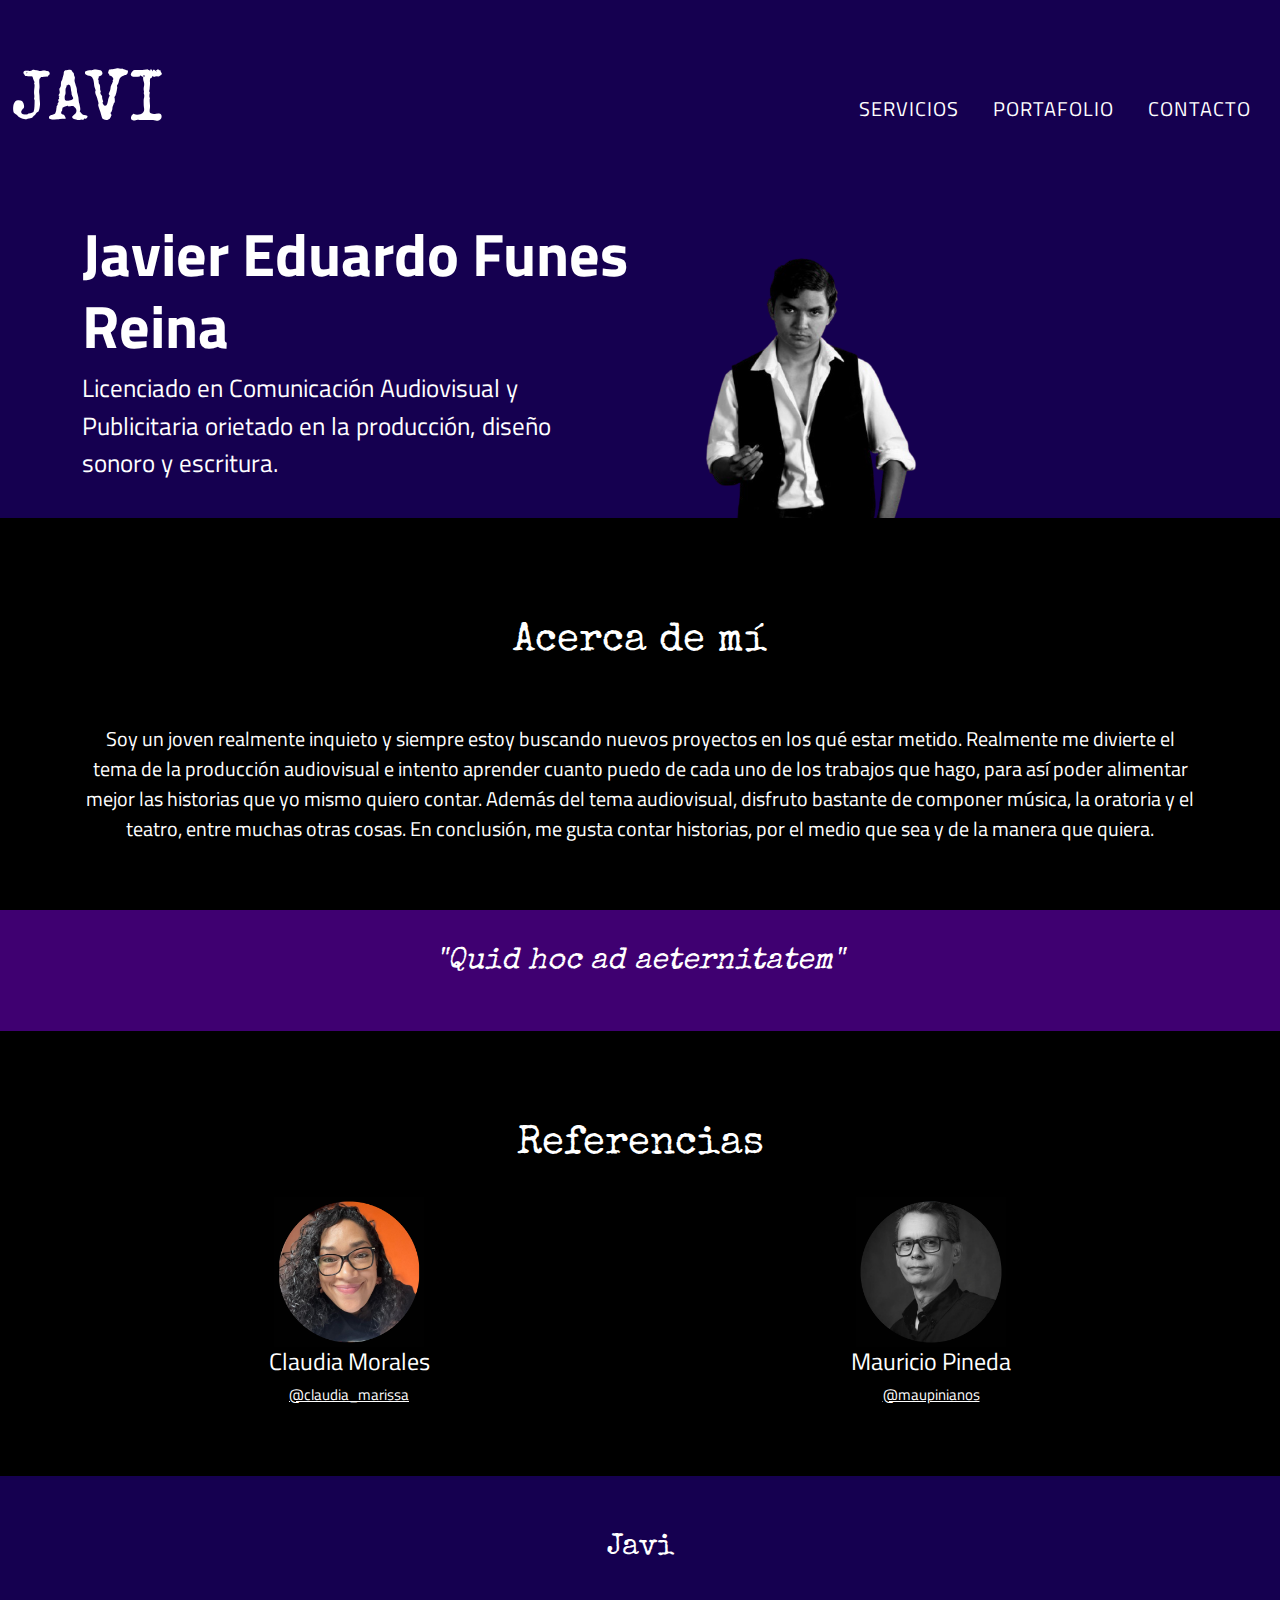
<file: index.html>
<!DOCTYPE html>
<html lang="en">
<head>
    <meta charset="UTF-8">
    <meta name="viewport" content="width=device-width, initial-scale=1.0">
    <title>Javi| Comunicologo</title>
    <link rel="stylesheet" href="css/bootstrap.min.css">
    <link rel="stylesheet" href="css/bootstrap-custom.css">
    <link rel="stylesheet" href="https://maxst.icons8.com/vue-static/landings/line-awesome/line-awesome/1.3.0/css/line-awesome.min.css">
    <link rel="stylesheet" href="css/style.css">
  


	<!-- SEO -->
		<meta name="Description" content="Estudiante de comunicación de último año con interés en la producción, diseño sonoro y escritura.">
		<meta name="Keywords" content="comunicación, diseño sonoro, producción sonora, producción audiovisual">
</head>

<body>
    <header>
		<div class="container-fluid">
			
			<nav class="navbar navbar-expand-lg navbar-light bg-light">
				<a class="navbar-brand" href="index.html">
					<h1 class="titulo">Javi</h1>
				</a>
				
				<button class="navbar-toggler" type="button" data-bs-toggle="collapse"
				data-bs-target="#navbar" aria-controls="navbar" aria-expanded="false"
				aria-label="Toggle navigation">
					<i class="las la-bars"></i>
				</button>
				
				<div class="collapse navbar-collapse" id="navbar">
					<ul class="navbar-nav ms-auto">
						<li class="nav-item">
							<a class="nav-link nav-bar-letras" href="servicios.html">Servicios</a>
						</li>
						<li class="nav-item">
							<a class="nav-link nav-bar-letras" href="portafolio.html">Portafolio</a>
						</li>
						<li class="nav-item">
							<a class="nav-link nav-bar-letras" href="contacto.html">Contacto</a>
						</li>
					</ul>
					
				
				</div>
				
			</nav>

			
		</div>
	</header>

    <section class="presentacion">
        <div class="container">


        <div class="row">
            <article class="col-lg-6 col-sm-6 col-12 container">
                <h2 class="letra-grande">Javier Eduardo Funes Reina</h2>
                <p>Licenciado en Comunicación Audiovisual y Publicitaria orietado en la producción, diseño sonoro y escritura.</p>

            </article>

            <article class="col-lg-6 col-sm-6 col-12">
                <img src="img/presentacion.png" alt="foto de Javier" class="img-fluid" width="300px">

            </article>

        </div>
    </div>
    </section>

    <section class="about-me">
        <div class="container">
            <h3 class="subtitulo text-center">Acerca de mí</h3>
            <p class="text-center">Soy un joven realmente inquieto y siempre estoy buscando nuevos proyectos en los qué estar metido. Realmente me divierte el tema de la producción audiovisual
                e intento aprender cuanto puedo de cada uno de los trabajos que hago, para así poder alimentar mejor las historias que yo mismo quiero contar.
            Además del tema audiovisual, disfruto bastante de componer música, la oratoria y el teatro, entre muchas otras cosas. En conclusión, me gusta contar historias,
            por el medio que sea y de la manera que quiera.
            </p>
        </div>

    </section>

    <section class="frase">
        <p>"Quid hoc ad aeternitatem"</p>

    </section>

    <section class="referencias">
        <h2 class="text-center subtitulo">Referencias</h2>

        <div class="row text-center">
            <article class="col-lg-6 col-sm-6 col-12">
                <img src="img/ref1.png" alt="Claudia Marissa"  width="150px">
                <h4>Claudia Morales</h4>
                <a href="https://www.instagram.com/claudia_marissa/">@claudia_marissa</a>

            </article>

            <article class="col-lg-6 col-sm-6 col-12">
                <img src="img/ref2.png" alt="Claudia Marissa" width="150px">
                <h4>Mauricio Pineda</h4>
                <a href="https://www.instagram.com/maupinianos/">@maupinianos</a>
            </article>

        </div>

    </section>

    <footer>
        <p>Javi</p>
    </footer>



    <script src="js/jquery.min.js"></script>
	<script src="js/bootstrap.min.js"></script>
</body>
</file>
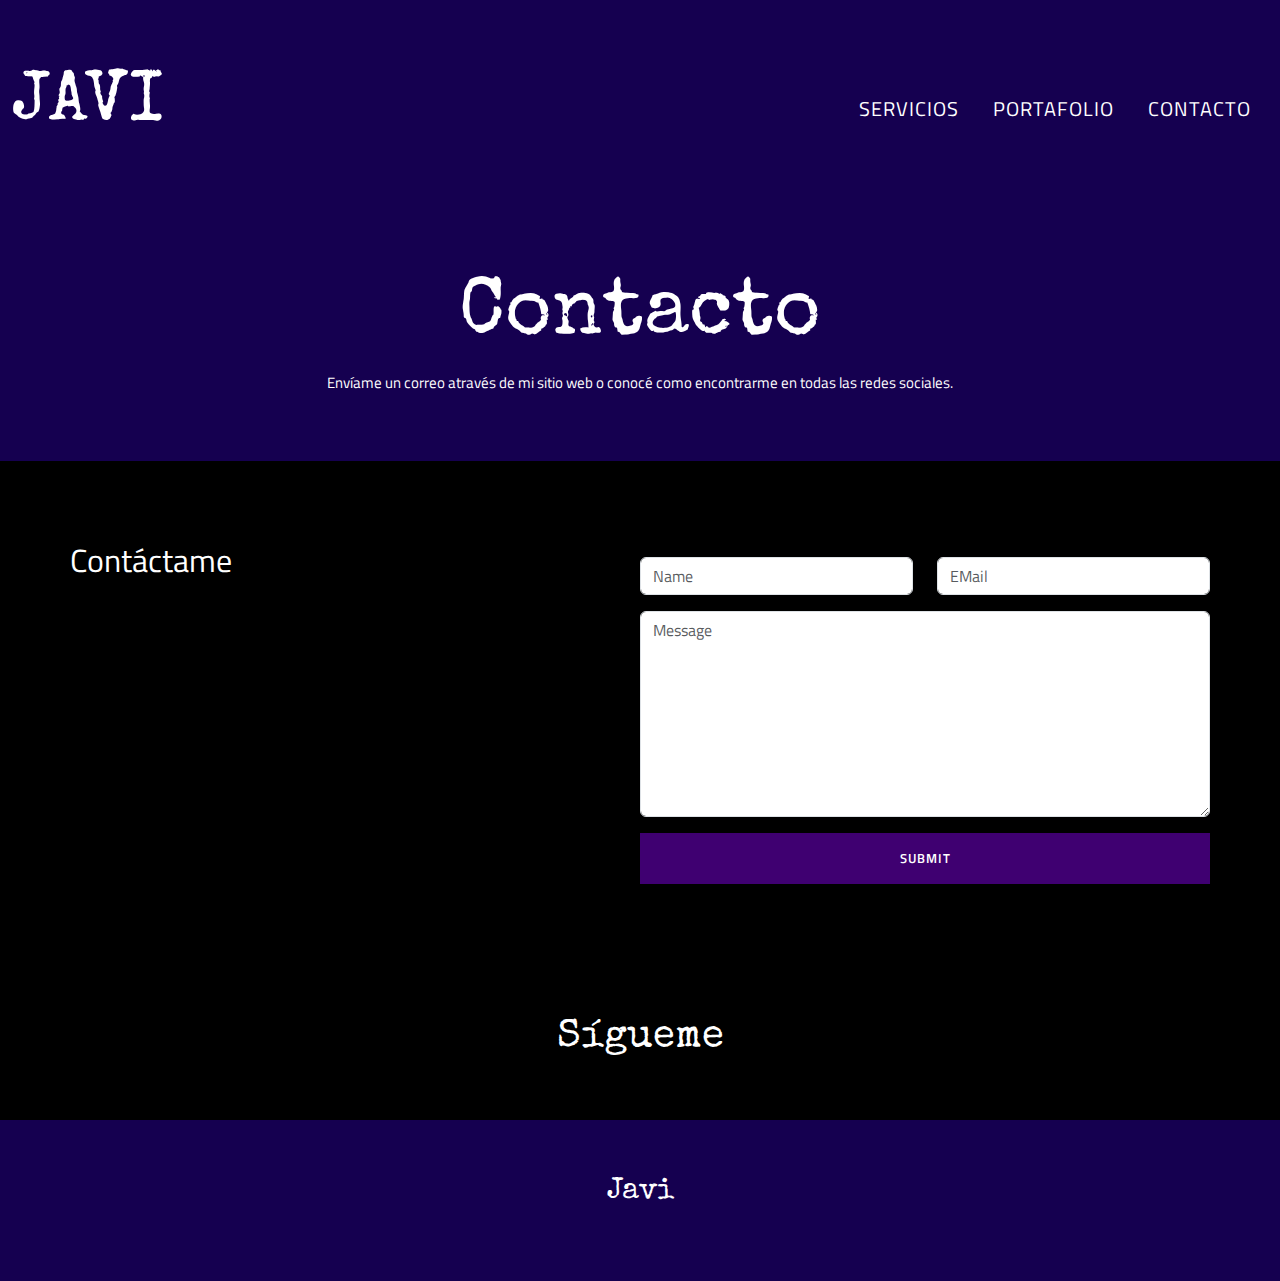
<file: contacto.html>
<!DOCTYPE html>
<html lang="en">
<head>
    <meta charset="UTF-8">
    <meta name="viewport" content="width=device-width, initial-scale=1.0">
    <title>Javi | Contacto</title>
    <link rel="stylesheet" href="css/bootstrap.min.css">
    <link rel="stylesheet" href="css/bootstrap-custom.css">
    <link rel="stylesheet" href="https://maxst.icons8.com/vue-static/landings/line-awesome/line-awesome/1.3.0/css/line-awesome.min.css">
    <link rel="stylesheet" href="css/style.css">
  


	<!-- SEO -->
		<meta name="Description" content="Envíame un correo através de mi sitio web o conocé como encontrarme en todas las redes sociales.">
		<meta name="Keywords" content="comunicación, diseño sonoro, producción sonora, producción audiovisual, contacto">
</head>

<body>
    <header>
		<div class="container-fluid">
			
			<nav class="navbar navbar-expand-lg navbar-light bg-light">
				<a class="navbar-brand" href="index.html">
					<h1 class="titulo">Javi</h1>
				</a>
				
				<button class="navbar-toggler" type="button" data-bs-toggle="collapse"
				data-bs-target="#navbar" aria-controls="navbar" aria-expanded="false"
				aria-label="Toggle navigation">
					<i class="las la-bars"></i>
				</button>
				
				<div class="collapse navbar-collapse" id="navbar">
					<ul class="navbar-nav ms-auto">
						<li class="nav-item">
							<a class="nav-link nav-bar-letras" href="servicios.html">Servicios</a>
						</li>
						<li class="nav-item">
							<a class="nav-link nav-bar-letras" href="portafolio.html">Portafolio</a>
						</li>
						<li class="nav-item">
							<a class="nav-link nav-bar-letras" href="contacto.html">Contacto</a>
						</li>
					</ul>
					
				
				</div>
				
			</nav>

			
		</div>
	</header>
    <section class="inicio-servicios">
        <h2>Contacto</h2>
        <p>Envíame un correo através de mi sitio web o conocé como encontrarme en todas las redes sociales.</p>

    </section>

    <section class="contacto">
            <div class="container">
            
                <div class="row">
                
                    <article class="col-lg-6 col-sm-12 pad">
                        <h2>Contáctame</h2>
                        
                    </article>
                    
                    <article class="col-lg-6 col-sm-12 pad">
                        <form action="" method="post">
                            
                            <div class="row">
                            
                                <article class="col-lg-6 col-sm-6 col-12 mt-3">
                                    <input type="text" name="nombre" class="form-control" placeholder="Name" required>
                                </article>
                                
                                <article class="col-lg-6 col-sm-6 col-12 mt-3">
                                    <input type="email" name="correo" class="form-control" placeholder="EMail" required>
                                </article>
                            
                            </div>
                            
                            <div class="row mt-3">
                            
                                <article class="col-lg-12">
                                    <textarea name="mensaje" rows="8" class="form-control" placeholder="Message" required></textarea>
                                </article>
                                
                            </div>
                            
                            <div class="row mt-3">
                            
                                <article class="col-lg-12">
                                    <button type="submit" class="btn btn-primary w-100">Submit</button>
                                </article>
                                
                            </div>
                            
                        </form>
                    </article>
                
                </div>
            
            </div>

    </section>

   <section class="sigueme">
        <h2 class="subtitulo text-center">Sígueme</h2>
        <div class="row text-center">
    
            <article class="col-lg-4 col-sm-4  icon">
                <a href="https://www.facebook.com/javiereduardo.funesreina"><i class="lab la-facebook-f"></i></a>
            </article>

            <article class="col-lg-4 col-sm-4  icon">
                <a href="#"><i class="lab la-twitter"></i></a>
            </article>

            <article class="col-lg-4 col-sm-4  icon">
                <a href="https://www.instagram.com/jav_funs/"><i class="lab la-instagram"></i></a>
            </article>
        </div>


   </section>




    <footer>
        <p>Javi</p>
    </footer>



    <script src="js/jquery.min.js"></script>
	<script src="js/bootstrap.min.js"></script>
</body>
</file>
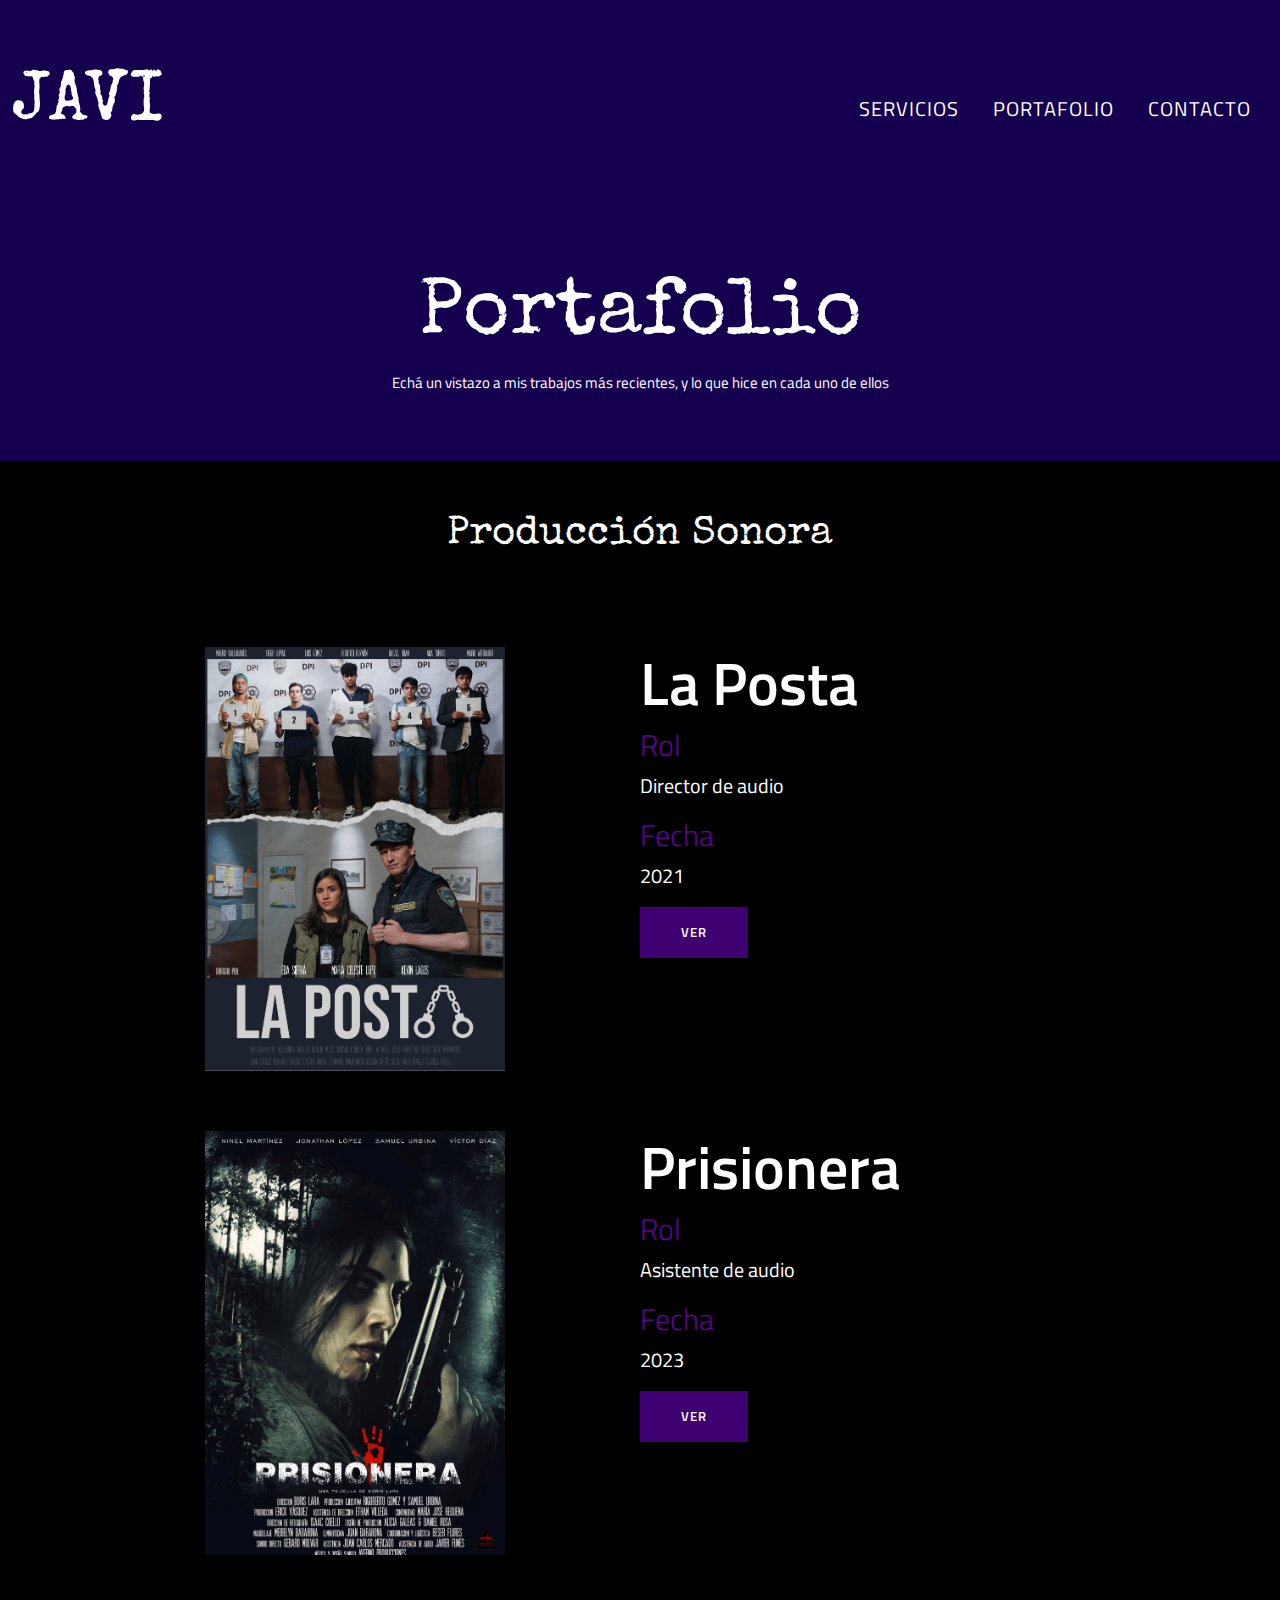
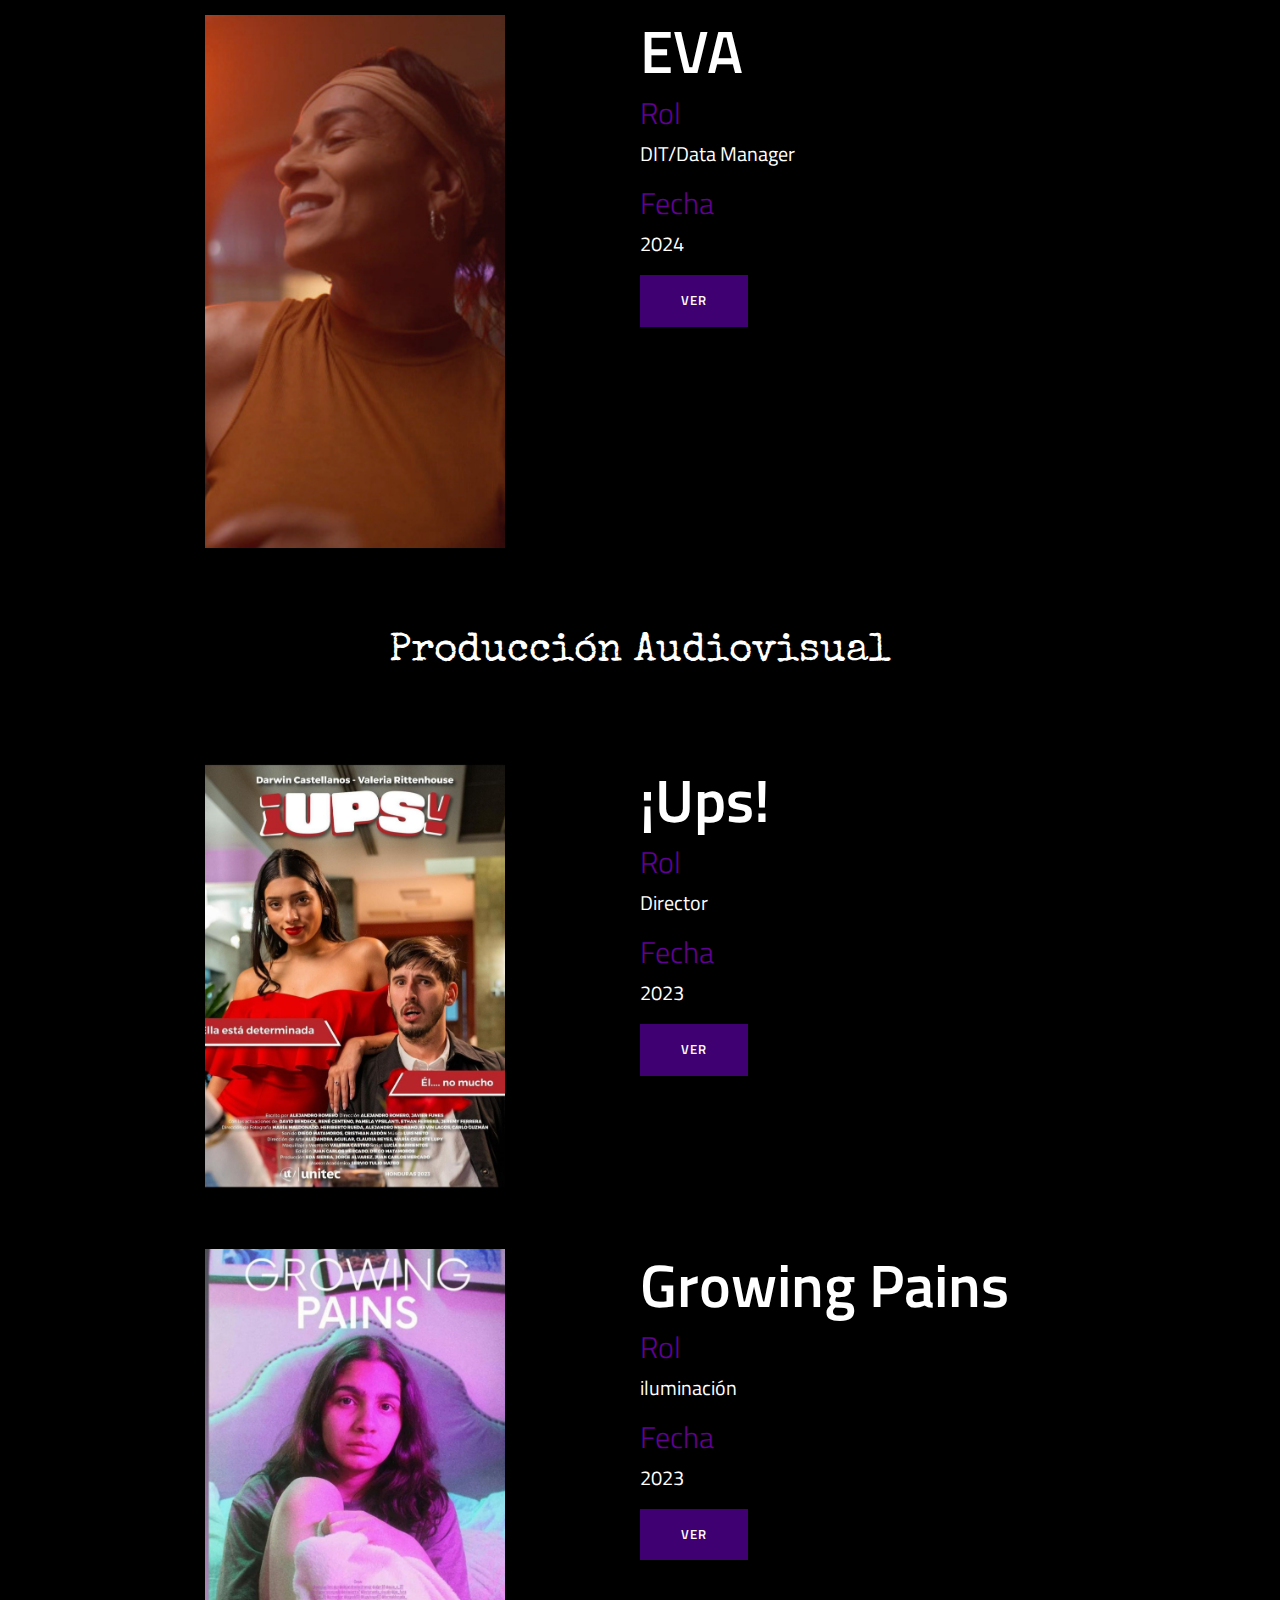
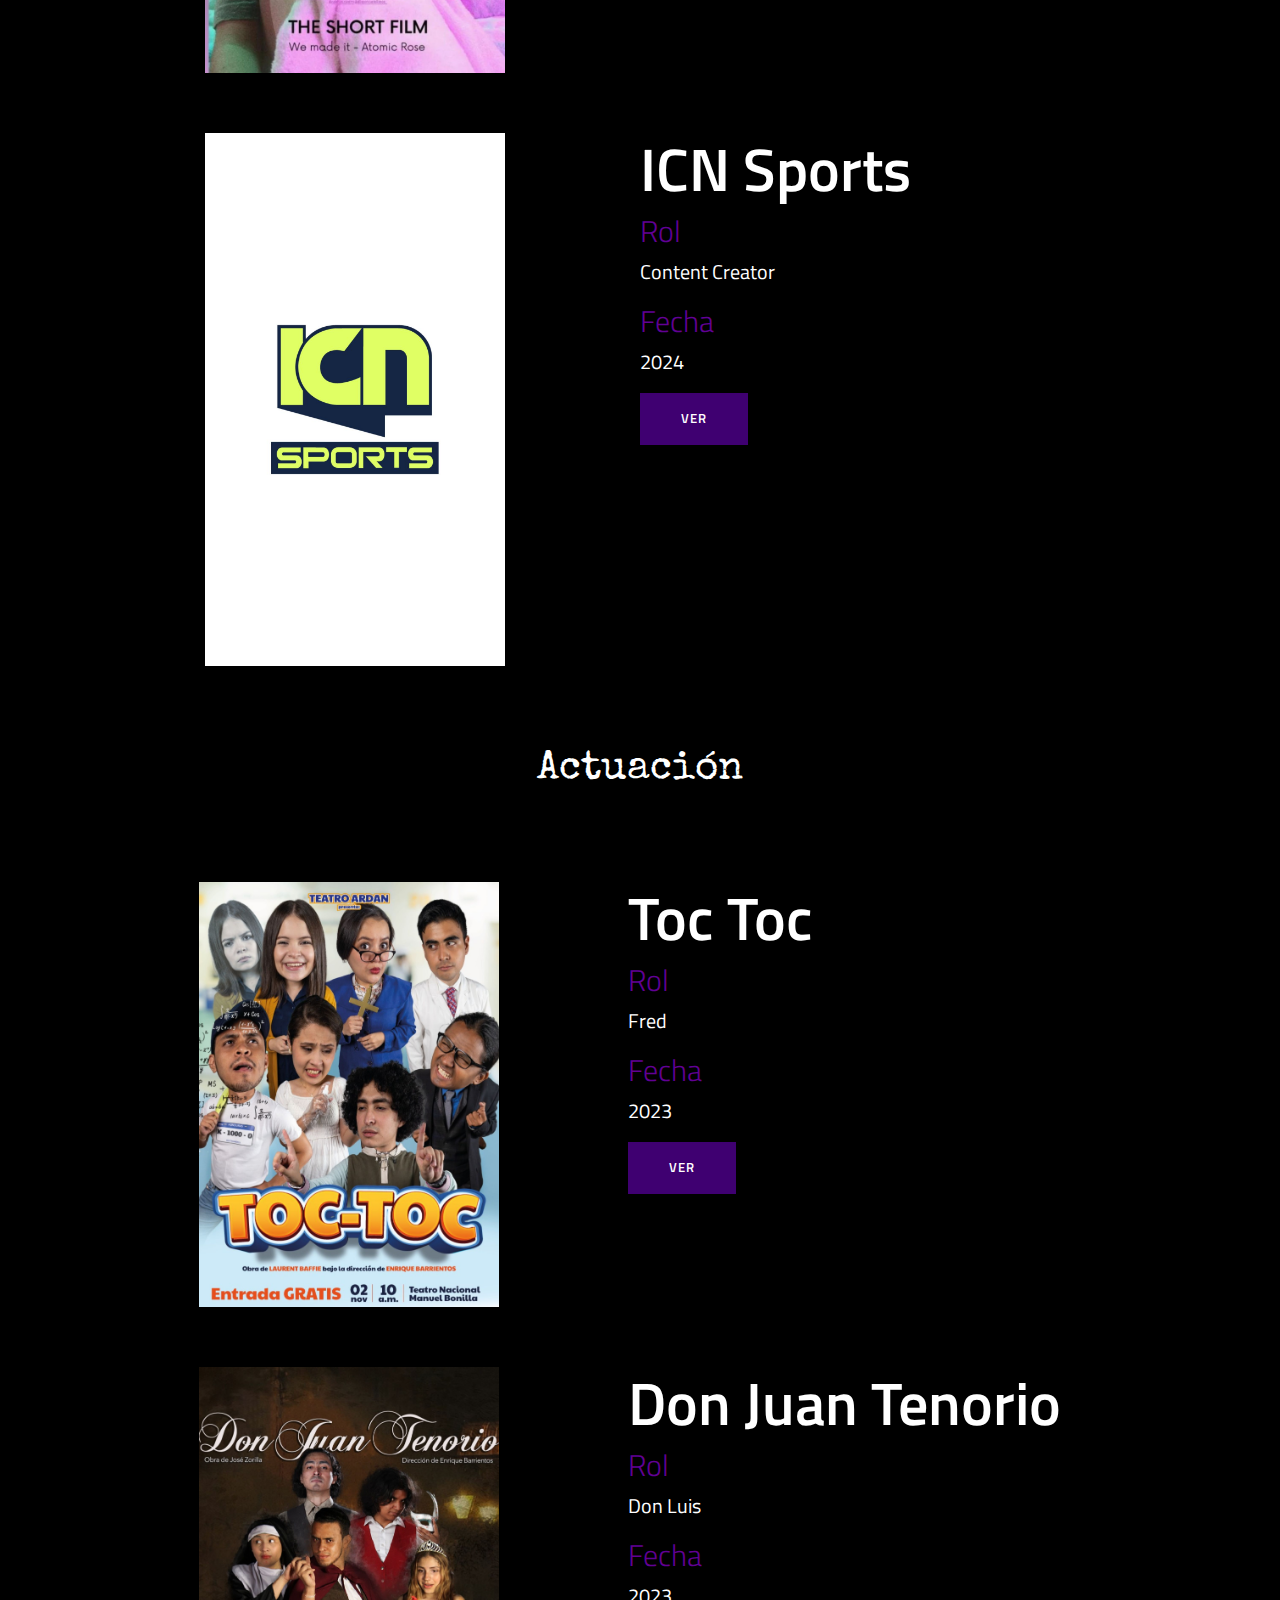
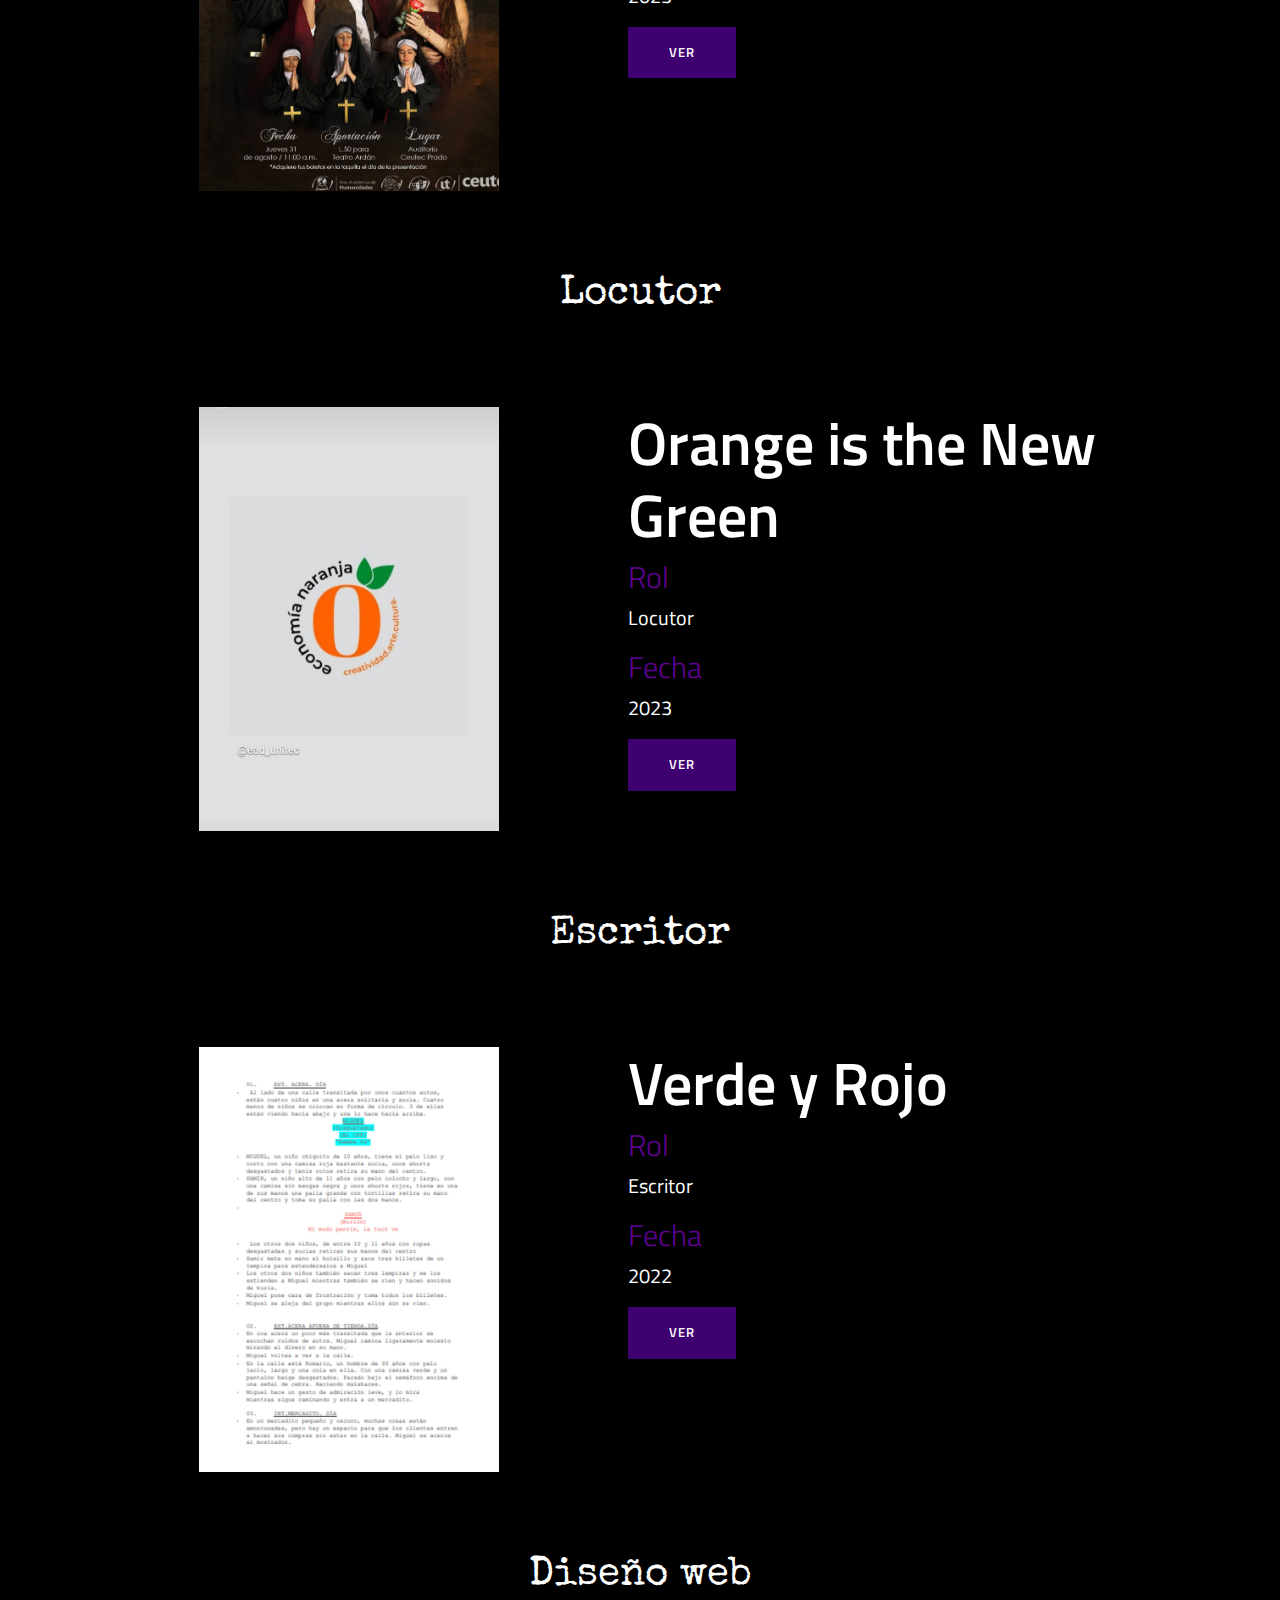
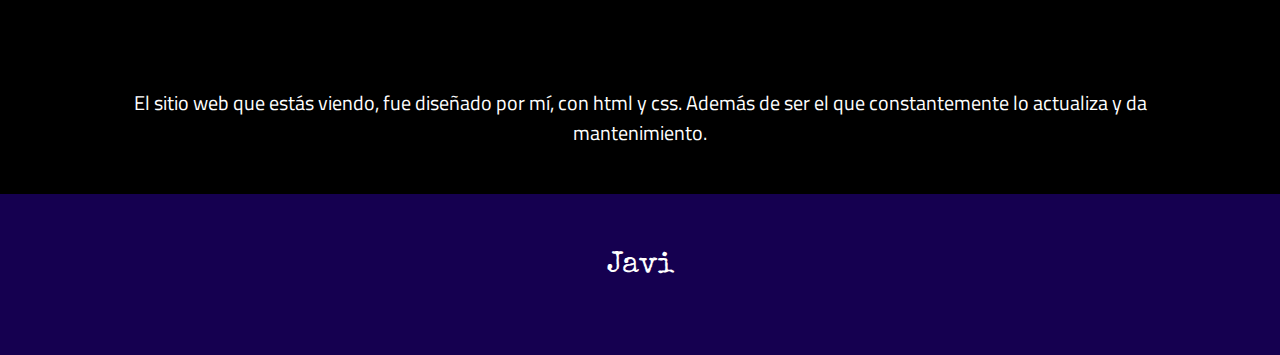
<file: portafolio.html>
<!DOCTYPE html>
<html lang="en">
<head>
    <meta charset="UTF-8">
    <meta name="viewport" content="width=device-width, initial-scale=1.0">
    <title>Javi | Portafolio</title>
    <link rel="stylesheet" href="css/bootstrap.min.css">
    <link rel="stylesheet" href="css/bootstrap-custom.css">
    <link rel="stylesheet" href="https://maxst.icons8.com/vue-static/landings/line-awesome/line-awesome/1.3.0/css/line-awesome.min.css">
    <link rel="stylesheet" href="css/style.css">
  


	<!-- SEO -->
		<meta name="Description" content="Estudiante de comunicación de último año con interés en la producción, diseño sonoro y escritura.">
		<meta name="Keywords" content="comunicación, diseño sonoro, producción sonora, producción audiovisual">
</head>

<body>
    <header>
		<div class="container-fluid">
			
			<nav class="navbar navbar-expand-lg navbar-light bg-light">
				<a class="navbar-brand" href="index.html">
					<h1 class="titulo">Javi</h1>
				</a>
				
				<button class="navbar-toggler" type="button" data-bs-toggle="collapse"
				data-bs-target="#navbar" aria-controls="navbar" aria-expanded="false"
				aria-label="Toggle navigation">
					<i class="las la-bars"></i>
				</button>
				
				<div class="collapse navbar-collapse" id="navbar">
					<ul class="navbar-nav ms-auto">
						<li class="nav-item">
							<a class="nav-link nav-bar-letras" href="servicios.html">Servicios</a>
						</li>
						<li class="nav-item">
							<a class="nav-link nav-bar-letras" href="portafolio.html">Portafolio</a>
						</li>
						<li class="nav-item">
							<a class="nav-link nav-bar-letras" href="contacto.html">Contacto</a>
						</li>
					</ul>
					
				
				</div>
				
			</nav>

			
		</div>
	</header>

    <section class="inicio-servicios">
        <h2>Portafolio</h2>
        <p>Echá un vistazo a mis trabajos más recientes, y lo que hice en cada uno de ellos</p>

    </section>

    <section class="portafolio">
        <div class="container">
        <h3 class="subtitulo text-center">Producción Sonora</h3>
        <div class="row">
            <article class="col-lg-6 col-sm-6 col-12  text-center pad">
                <img src="img/sonido1.jpg" alt="proyecto" class="img-fluid" width="300px">
            </article>

            <article class="col-lg-6 col-sm-6 col-12 pad">
                <h4>La Posta</h4>
                <h5>Rol</h5>
                <p>Director de audio</p>
                <h5>Fecha</h5>
                <p>2021</p>
                <a href="https://youtu.be/lDs3JA7jn74?si=VIwryw9GpY4mzyCY"><button type="button" class="btn btn-primary">Ver</button></a>

            </article>

            <article class="col-lg-6 col-sm-6 col-12  text-center pad">
                <img src="img/sonido2.jpg" alt="proyecto" class="img-fluid" width="300px">
            </article>

            <article class="col-lg-6 col-sm-6 col-12 pad">
                <h4>Prisionera</h4>
                <h5>Rol</h5>
                <p>Asistente de audio</p>
                <h5>Fecha</h5>
                <p>2023</p>
                <a href="https://instagram.com/prisionera_pelicula?igshid=MzMyNGUyNmU2YQ=="><button type="button" class="btn btn-primary">Ver</button></a>

            </article>

            <article class="col-lg-6 col-sm-6 col-12  text-center pad">
                <img src="img/eva.png" alt="proyecto" class="img-fluid" width="300px">
            </article>

            <article class="col-lg-6 col-sm-6 col-12 pad">
                <h4>EVA</h4>
                <h5>Rol</h5>
                <p>DIT/Data Manager</p>
                <h5>Fecha</h5>
                <p>2024</p>
                <a href="https://ihcine.gob.hn/eva-la-primera-coproduccion-hondurena-colombiana-ha-sido-seleccionada-a-participar-en-la-seccion-copia-final-de-ventana-sur/"><button type="button" class="btn btn-primary">Ver</button></a>

            </article>

          
        </div>

        <h3 class="subtitulo text-center">Producción Audiovisual</h3>
        <div class="row">
            <article class="col-lg-6 col-sm-6 col-12  text-center pad">
                <img src="img/prod1.jpg" alt="proyecto" class="img-fluid" width="300px">
            </article>

            <article class="col-lg-6 col-sm-6 col-12 pad">
                <h4>¡Ups!</h4>
                <h5>Rol</h5>
                <p>Director</p>
                <h5>Fecha</h5>
                <p>2023</p>
                <a href="https://www.instagram.com/ups_theshortfilm/"><button type="button" class="btn btn-primary">Ver</button></a>

            </article>

            <article class="col-lg-6 col-sm-6 col-12  text-center pad">
                <img src="img/prod2.jpg" alt="proyecto" class="img-fluid" width="300px">
            </article>

            <article class="col-lg-6 col-sm-6 col-12 pad">
                <h4>Growing Pains</h4>
                <h5>Rol</h5>
                <p>iluminación</p>
                <h5>Fecha</h5>
                <p>2023</p>
                <a href="https://youtu.be/3FtJzSH0xjA?si=VIuRl-kRP6YXJFtc"><button type="button" class="btn btn-primary">Ver</button></a>

            </article>

            <article class="col-lg-6 col-sm-6 col-12  text-center pad">
                <img src="img/icn sport.jpg" alt="proyecto" class="img-fluid" width="300px">
            </article>

            <article class="col-lg-6 col-sm-6 col-12 pad">
                <h4>ICN Sports</h4>
                <h5>Rol</h5>
                <p>Content Creator</p>
                <h5>Fecha</h5>
                <p>2024</p>
                <a href="https://drive.google.com/drive/folders/1AvME165Rf5NjAPcAKtiuHpHityoW233W?usp=sharing"><button type="button" class="btn btn-primary">Ver</button></a>

            </article>

            <h3 class="subtitulo text-center">Actuación</h3>
        <div class="row">
            <article class="col-lg-6 col-sm-6 col-12  text-center pad">
                <img src="img/act1.jpg" alt="proyecto" class="img-fluid" width="300px">
            </article>

            <article class="col-lg-6 col-sm-6 col-12 pad">
                <h4>Toc Toc</h4>
                <h5>Rol</h5>
                <p>Fred</p>
                <h5>Fecha</h5>
                <p>2023</p>
                <a href="https://instagram.com/teatro_ardan?igshid=MzMyNGUyNmU2YQ=="><button type="button" class="btn btn-primary">Ver</button></a>

            </article>

            <article class="col-lg-6 col-sm-6 col-12  text-center pad">
                <img src="img/act2.jpg" alt="proyecto" class="img-fluid" width="300px">
            </article>

            <article class="col-lg-6 col-sm-6 col-12 pad">
                <h4>Don Juan Tenorio</h4>
                <h5>Rol</h5>
                <p>Don Luis</p>
                <h5>Fecha</h5>
                <p>2023</p>
                <a href="https://instagram.com/teatro_ardan?igshid=MzMyNGUyNmU2YQ=="><button type="button" class="btn btn-primary">Ver</button></a>

            </article>

          
        </div>

        <h3 class="subtitulo text-center">Locutor</h3>
        <div class="row">
            <article class="col-lg-6 col-sm-6 col-12  text-center pad">
                <img src="img/locu1.jpg" alt="proyecto" class="img-fluid" width="300px">
            </article>

            <article class="col-lg-6 col-sm-6 col-12 pad">
                <h4>Orange is the New Green</h4>
                <h5>Rol</h5>
                <p>Locutor</p>
                <h5>Fecha</h5>
                <p>2023</p>
                <a href="https://unitechn-my.sharepoint.com/:f:/g/personal/funesreinaj_unitec_edu/Ep1CmNTiOxlBksldN2-8SB0B4saTA8aJBXc_qL4td7ejUw?e=X1tHCi"><button type="button" class="btn btn-primary">Ver</button></a>

            </article>

          
        </div>

        <h3 class="subtitulo text-center">Escritor</h3>
        <div class="row">
            <article class="col-lg-6 col-sm-6 col-12  text-center pad">
                <img src="img/escritura1.jpg" alt="proyecto" class="img-fluid" width="300px">
            </article>

            <article class="col-lg-6 col-sm-6 col-12 pad">
                <h4>Verde y Rojo</h4>
                <h5>Rol</h5>
                <p>Escritor</p>
                <h5>Fecha</h5>
                <p>2022</p>
                <a href="https://unitechn-my.sharepoint.com/:f:/g/personal/funesreinaj_unitec_edu/EkIlL7xp2S9Kn-XGoR9J6W8BjtP1Z0CHnTq_Y_3K0D7rKw?e=AzR2OK"><button type="button" class="btn btn-primary">Ver</button></a>

            </article>

          
        </div>

        <h3 class="subtitulo text-center">Diseño web</h3>
        <p class="text-center pad">El sitio web que estás viendo, fue diseñado por mí, con html y css. Además de ser el que constantemente lo actualiza y da mantenimiento.</p>

          
        </div>
    </div>

    </section>



    <footer>
    <p>Javi</p>
    </footer>



    <script src="js/jquery.min.js"></script>
    <script src="js/bootstrap.min.js"></script>
</body>
</file>
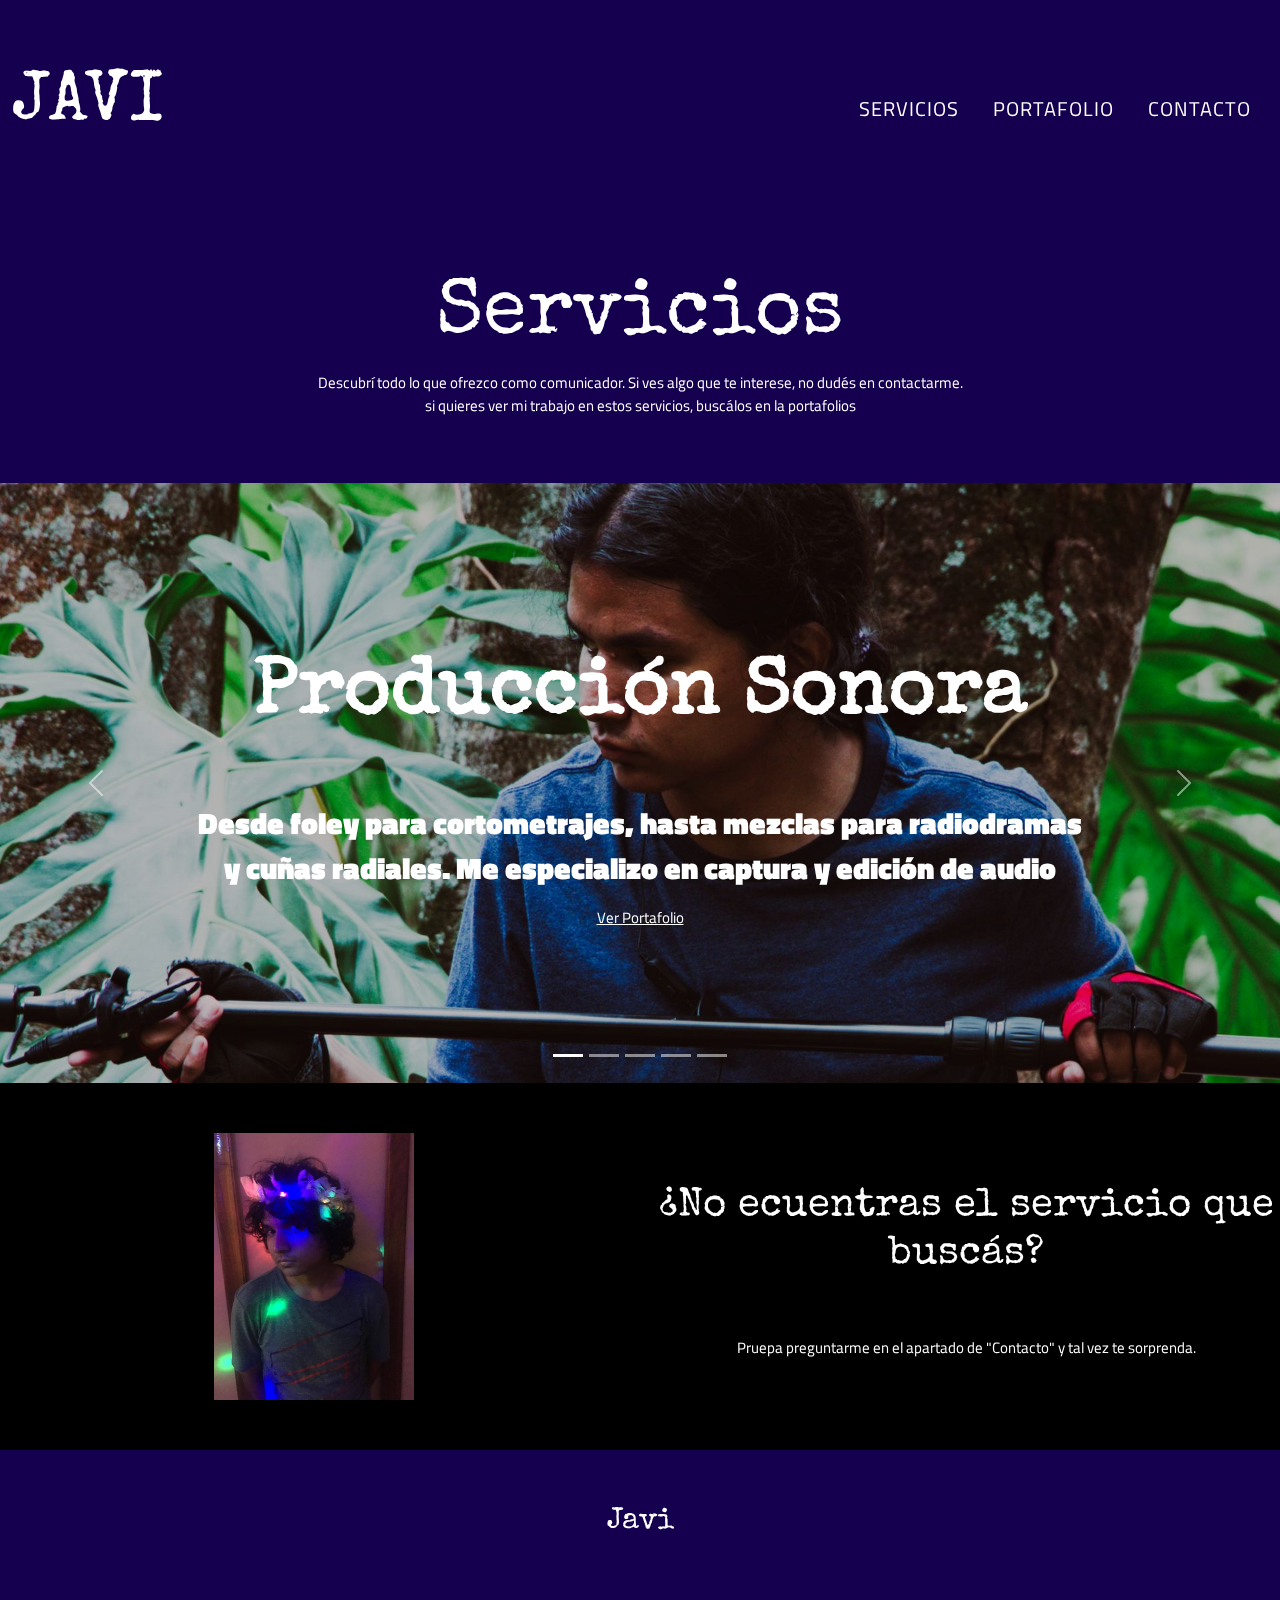
<file: servicios.html>
<!DOCTYPE html>
<html lang="en">
<head>
    <meta charset="UTF-8">
    <meta name="viewport" content="width=device-width, initial-scale=1.0">
    <title>Javi | Servicios</title>
    <link rel="stylesheet" href="css/bootstrap.min.css">
    <link rel="stylesheet" href="css/bootstrap-custom.css">
    <link rel="stylesheet" href="https://maxst.icons8.com/vue-static/landings/line-awesome/line-awesome/1.3.0/css/line-awesome.min.css">
    <link rel="stylesheet" href="css/style.css">
  


	<!-- SEO -->
		<meta name="Description" content="Descubrí todo lo que ofrezco como comunicador. Si ves algo que te interese, no dudés en contactarme.">
		<meta name="Keywords" content="comunicación, diseño sonoro, producción sonora, producción audiovisual, servicios">
</head>

<body>
    <header>
		<div class="container-fluid">
			
			<nav class="navbar navbar-expand-lg navbar-light bg-light">
				<a class="navbar-brand" href="index.html">
					<h1 class="titulo">Javi</h1>
				</a>
				
				<button class="navbar-toggler" type="button" data-bs-toggle="collapse"
				data-bs-target="#navbar" aria-controls="navbar" aria-expanded="false"
				aria-label="Toggle navigation">
					<i class="las la-bars"></i>
				</button>
				
				<div class="collapse navbar-collapse" id="navbar">
					<ul class="navbar-nav ms-auto">
						<li class="nav-item">
							<a class="nav-link nav-bar-letras" href="index.html">Servicios</a>
						</li>
						<li class="nav-item">
							<a class="nav-link nav-bar-letras" href="portafolio.html">Portafolio</a>
						</li>
						<li class="nav-item">
							<a class="nav-link nav-bar-letras" href="contacto.html">Contacto</a>
						</li>
					</ul>
					
				
				</div>
				
			</nav>

			
		</div>
	</header>

    <section class="inicio-servicios">
        <h2>Servicios</h2>
        <p>Descubrí todo lo que ofrezco como comunicador. Si ves algo que te interese, no dudés en contactarme. <br> si quieres ver mi trabajo en estos servicios, buscálos en la portafolios</br></p>
    </section>

    <section class="servicios">
        <div id="carouselExampleCaptions" class="carousel slide">
			<div class="carousel-indicators">
				<button type="button" data-bs-target="#carouselExampleCaptions" data-bs-slide-to="0" class="active" aria-current="true" aria-label="Slide 1"></button>
				<button type="button" data-bs-target="#carouselExampleCaptions" data-bs-slide-to="1" aria-label="Slide 2"></button>
				<button type="button" data-bs-target="#carouselExampleCaptions" data-bs-slide-to="2" aria-label="Slide 3"></button>
                <button type="button" data-bs-target="#carouselExampleCaptions" data-bs-slide-to="3" aria-label="Slide 4"></button>
                <button type="button" data-bs-target="#carouselExampleCaptions" data-bs-slide-to="4" aria-label="Slide 5"></button>
			</div>
			
			<div class="carousel-inner">
				<div class="carousel-item active">
					<div class="overlay">
                        <img src="img/servicio1.jpg" class="d-block w-20 filtro" alt="about us">
					  <div class="carousel-caption d-none d-md-block">
							<h5 class="subtitulo">Producción Sonora</h5>
							<p class="parrafo">Desde foley para cortometrajes, hasta mezclas para radiodramas y cuñas radiales. Me especializo en captura y edición de audio </p>
                            <a href="#">Ver Portafolio</a>
					  </div>
					</div>
				</div>
				
				<div class="carousel-item">
					<div class="overlay">
                        <img src="img/servicio2.jpg" class="d-block w-20" alt="about us">
					  <div class="carousel-caption d-none d-md-block">
							<h5 class="subtitulo">Locutor</h5>
							<p class="parrafo">Para cuñas radiales, spots publicitarios, audiolibros o voz en off en material audiovisual. Tengo una voz sumamente versátil, persuasiva y agradable al oído.</p>
                            <a class="parrafo" href="#">Ver Portafolio</a>
					  </div>
					</div>
				</div>
				
				<div class="carousel-item">
					<div class="overlay">
                        <img src="img/servicio3.jpg" class="d-block w-20" alt="about us">
					  <div class="carousel-caption d-none d-md-block">
							<h5 class="subtitulo">Escritor</h5>
							<p class="parrafo">Para guiones de radio, copywriting o redacción de discursos y comunicados. Poseo una escritura fluida, creativa y apta para cada ocasión</p>
                            <a class="parrafo" href="servicios.html">Ver Portafolio</a>
					  </div>
					</div>
				</div>

                <div class="carousel-item">
					<div class="overlay">
                        <img src="img/servicio4.jpg" class="d-block w-20" alt="about us">
					  <div class="carousel-caption d-none d-md-block">
							<h5 class="subtitulo">Producción audiovisual</h5>
							<p class="parrafo">Principalmente en el departamento de sonido, sin embargo tambien me desempeño en los departamentos de iluminación y dirección.</p>
                            <a class="parrafo" href="#">Ver Portafolio</a>
                        </div>
					</div>
				</div>

                <div class="carousel-item">
					<div class="overlay">
                        <img src="img/servicio5.jpg" class="d-block w-20" alt="about us">
					  <div class="carousel-caption d-none d-md-block">
							<h5 class="subtitulo">Actuación</h5>
							<p class="parrafo">Tengo experiencia en teatro y actuación para comerciales y cortometrajes. He podido interpretar a personajes sumamente variados ante cámaras y público</p>
                            <a class="parrafo" href="#">Ver Portafolio</a>
                        </div>
					</div>
				</div>

			</div>
			
			<button class="carousel-control-prev" type="button" data-bs-target="#carouselExampleCaptions" data-bs-slide="prev">
			<span class="carousel-control-prev-icon" aria-hidden="true"></span>
			<span class="visually-hidden">Previous</span>
			</button>
			
			<button class="carousel-control-next" type="button" data-bs-target="#carouselExampleCaptions" data-bs-slide="next">
			<span class="carousel-control-next-icon" aria-hidden="true"></span>
			<span class="visually-hidden">Next</span>
			</button>
			
		</div>

    </section>

    <section class="extra-contacto">
        <div class="row text-center">
            <article class="col-lg-6 col-sm-6 col-12">
                <img src="img/contacto1.jpg" alt="foto Javi" class="img-fluid" width="200px">

            </article>

            <article class="col-lg-6 col-sm-6 col-12">
                <h5 class="subtitulo">¿No ecuentras el servicio que buscás?</h5>
                <p>Pruepa preguntarme en el apartado de "Contacto" y tal vez te sorprenda.</p>

            </article>

        </div>

    </section>


    <footer>
        <p>Javi</p>
    </footer>



    <script src="js/jquery.min.js"></script>
	<script src="js/bootstrap.min.js"></script>


</body>
</file>
<file: css/style.css>
@import url('https://fonts.googleapis.com/css2?family=Special+Elite&family=Titillium+Web&display=swap');


:root{
    --color1: #000000;
    --color2: #150050;
    --color3: #3F0071;
    --color4: #610094;
    --tipo1:Special Elite;
    --tipo2:Titillium Web;
}

body{
    font-family: var(--tipo2);
    font-size: 15px;
    background-color: var(--color1);
    color: #ffffff;
}

header{
    background-color: var(--color2);
    padding: 50px 0;

}

footer{
    background-color: var(--color2);
    color: #ffffff;
    padding: 50px 0;
}

footer	p{
    text-align: center;
    font-size: 30px;
    font-family: var(--tipo1);
}

.nav-bar-letras{
    font-size: 20px;
}

.titulo{
    color: #ffffff;
    font-family: var(--tipo1);
    font-size: 70px;
}

.presentacion{
    background-color: var(--color2);
}

.presentacion p{
    font-size: 25px;
}

.letra-grande{
    font-size: 60px;
    font-weight: 700;
}

.subtitulo{
    font-family: var(--tipo1);
    font-size: 40px;
    padding: 50px 0;
}

.about-me p{
    font-size: 20px;
}

.about-me{
    padding: 50px;
}

.frase{
    background-color: var(--color3);
    color: #ffffff;
    font-family: var(--tipo1);
    text-align: center;
    font-size: 30px;
    padding: 30px;
    font-style: italic;
}

.referencias{
    padding: 70px;
}

.referencias h2{
    padding: 20px;
}

.inicio-servicios{
    background-color: var(--color2);
    padding: 50px 0;
    color: #ffffff;
    text-align: center;
}

.inicio-servicios h2{
    font-size: 80px;
    font-family: var(--tipo1);
}

.filtro{
    background-position: center;
	background-size: cover;
    background-color: rgba(0,0,0,0.100);
  	background-blend-mode: multiply;
}

.servicios{
    background-position: center;
	background-size: cover;
    background-color: rgba(0,0,0,0.100);
  	background-blend-mode: multiply;
}

.servicios h5{
    font-size: 80px;
    font-weight: 800;
}

.servicios p{
    font-size: 30px;
    font-weight: 800;
    
}

#list-follow a{
	font-size: 16px;
	background-color: #a3a7a7;
	color: #fff;
	width: 25px;
	height: 25px;
	display: block;
	text-align: center;
	border-radius: 4px;
}

#list-follow a:hover{
	background-color: var(--color-primary);
}

.contacto{
    padding: 50px;
}


.btn-primary{
	background-color: var(--color3);
	padding: 15px 40px;
	border-color: var(--color3);
	border-radius: 0;
	text-transform: uppercase;
	font-size: 13px;
	font-weight: 600;
	letter-spacing: 1px;
}
.btn-primary:hover{
	background-color: #fff;
	color: var(--color3);
	border-color: var(--color3);
}

.icon{
    color: #ffffff;
    font-size: 40px;
}

.extra-contacto{
    padding: 50px 0;
}

.pad{
    padding: 30px 0;
}

.portafolio h4{
    font-size: 60px;
    font-weight: 600;
}

.portafolio h5{
    font-size: 30px;
    color: var(--color4);
    font-weight: 300;
}

.portafolio p{
    font-size: 20px;
}
</file>
